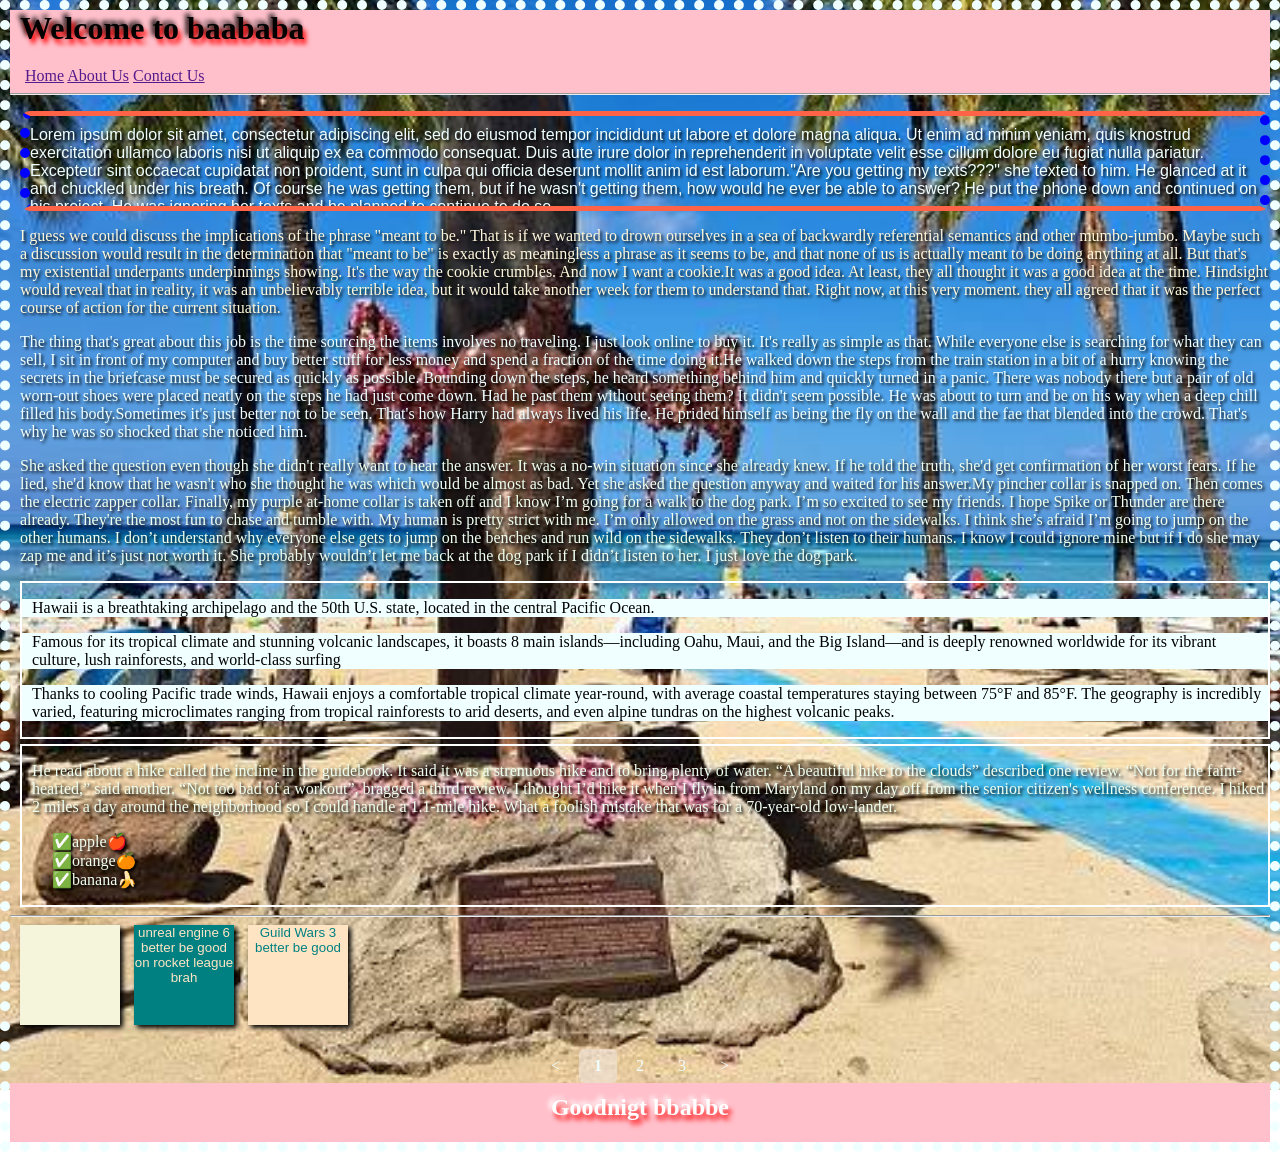
<file: index.html>
<!DOCTYPE html s>
<html lang="en">
<head>
    <meta charset="UTF-8">
    <meta name="viewport" content="width=device-width, initial-scale=1.0">
    <title>Document</title>
    <link rel="stylesheet" href = "style.css">
</head>
<body style ="margin: 0px 0px 0px 0px;">
    <header style = "background-color:pink ;">
        <h1 id="Raj" style ="margin: 0px 10px 20px 10px;"> Welcome to baababa</h1>
        <a href ="" style = "margin-left : 15px">Home</a>
        <a href ="">About Us</a>
        <a href ="">Contact Us</a>
        <hr>
    </header>
    <main ><p id="f">Lorem ipsum dolor sit amet, consectetur adipiscing elit, sed do eiusmod tempor incididunt ut labore et dolore magna aliqua. Ut enim ad minim veniam, quis knostrud exercitation ullamco laboris nisi ut aliquip ex ea commodo consequat. Duis aute irure dolor in reprehenderit in voluptate velit esse cillum dolore eu fugiat nulla pariatur. Excepteur sint occaecat cupidatat non proident, sunt in culpa qui officia deserunt mollit anim id est laborum."Are you getting my texts???" she texted to him. He glanced at it and chuckled under his breath. Of course he was getting them, but if he wasn't getting them, how would he ever be able to answer? He put the phone down and continued on his project. He was ignoring her texts and he planned to continue to do so.</p>
        <p id="p1">I guess we could discuss the implications of the phrase "meant to be." That is if we wanted to drown ourselves in a sea of backwardly referential semantics and other mumbo-jumbo. Maybe such a discussion would result in the determination that "meant to be" is exactly as meaningless a phrase as it seems to be, and that none of us is actually meant to be doing anything at all. But that's my existential underpants underpinnings showing. It's the way the cookie crumbles. And now I want a cookie.It was a good idea. At least, they all thought it was a good idea at the time. Hindsight would reveal that in reality, it was an unbelievably terrible idea, but it would take another week for them to understand that. Right now, at this very moment. they all agreed that it was the perfect course of action for the current situation.</p>
        <p id="p2">The thing that's great about this job is the time sourcing the items involves no traveling. I just look online to buy it. It's really as simple as that. While everyone else is searching for what they can sell, I sit in front of my computer and buy better stuff for less money and spend a fraction of the time doing it.He walked down the steps from the train station in a bit of a hurry knowing the secrets in the briefcase must be secured as quickly as possible. Bounding down the steps, he heard something behind him and quickly turned in a panic. There was nobody there but a pair of old worn-out shoes were placed neatly on the steps he had just come down. Had he past them without seeing them? It didn't seem possible. He was about to turn and be on his way when a deep chill filled his body.Sometimes it's just better not to be seen. That's how Harry had always lived his life. He prided himself as being the fly on the wall and the fae that blended into the crowd. That's why he was so shocked that she noticed him.</p>
        <P id="p3">She asked the question even though she didn't really want to hear the answer. It was a no-win situation since she already knew. If he told the truth, she'd get confirmation of her worst fears. If he lied, she'd know that he wasn't who she thought he was which would be almost as bad. Yet she asked the question anyway and waited for his answer.My pincher collar is snapped on. Then comes the electric zapper collar. Finally, my purple at-home collar is taken off and I know I’m going for a walk to the dog park. I’m so excited to see my friends. I hope Spike or Thunder are there already. They're the most fun to chase and tumble with. My human is pretty strict with me. I’m only allowed on the grass and not on the sidewalks. I think she’s afraid I’m going to jump on the other humans. I don’t understand why everyone else gets to jump on the benches and run wild on the sidewalks. They don’t listen to their humans. I know I could ignore mine but if I do she may zap me and it’s just not worth it. She probably wouldn’t let me back at the dog park if I didn’t listen to her. I just love the dog park.</P>
        
        <div id="container">
            <p>Hawaii is a breathtaking archipelago and the 50th U.S. state, located in the central Pacific Ocean. </p>
            <p> Famous for its tropical climate and stunning volcanic landscapes, it boasts 8 main islands—including Oahu, Maui, and the Big Island—and is deeply renowned worldwide for its vibrant culture, lush rainforests, and world-class surfing</p>
            <div>
                <p> Thanks to cooling Pacific trade winds, Hawaii enjoys a comfortable tropical climate year-round, with average coastal temperatures staying between 75°F and 85°F. The geography is incredibly varied, featuring microclimates ranging from tropical rainforests to arid deserts, and even alpine tundras on the highest volcanic peaks.</p>
            </div>
         </div>
         <div id="eleme">
         <p id="pele">He read about a hike called the incline in the guidebook. It said it was a strenuous hike and to bring plenty of water. “A beautiful hike to the clouds” described one review. “Not for the faint-hearted,” said another. “Not too bad of a workout”, bragged a third review. I thought I’d hike it when I fly in from Maryland on my day off from the senior citizen's wellness conference. I hiked 2 miles a day around the neighborhood so I could handle a 1.1-mile hike. What a foolish mistake that was for a 70-year-old low-lander.  </p>
         <ul id="fruit">
            <li id="apple">apple</li>
            <li id='orange'>orange</li>
            <li id="banana">banana</li>
         </ul>
         </div>
    </main>
    <hr>
    <button class ="b" id ="b1"><div id="box1"></div></button>
    <a href="https://www.unrealengine.com/news/the-road-to-ue-6"><button class ="b" id ="b2"><span id="rl">unreal engine 6 better be good on rocket league brah </span></button></a>
    <a href="https://www.guildwars3.com/en/"><button class ="b" id="b3"><div id ="gw"> Guild Wars 3 better be good</div></button></a>
    <div class="pagination">
        <a href="index.html"><</a>
        <a href="index.html" class="active">1</a>
        <a href="page2.html">2</a>
        <a href="page3.html">3</a>
        <a href="page2.html">></a>


    </div>
    <footer style = "background-color:pink ; ">
        <h2 style ="margin: 10px 10px 20px 10px;"> Goodnigt bbabbe</h2>
    </footer>
</body>
</html>
</file>
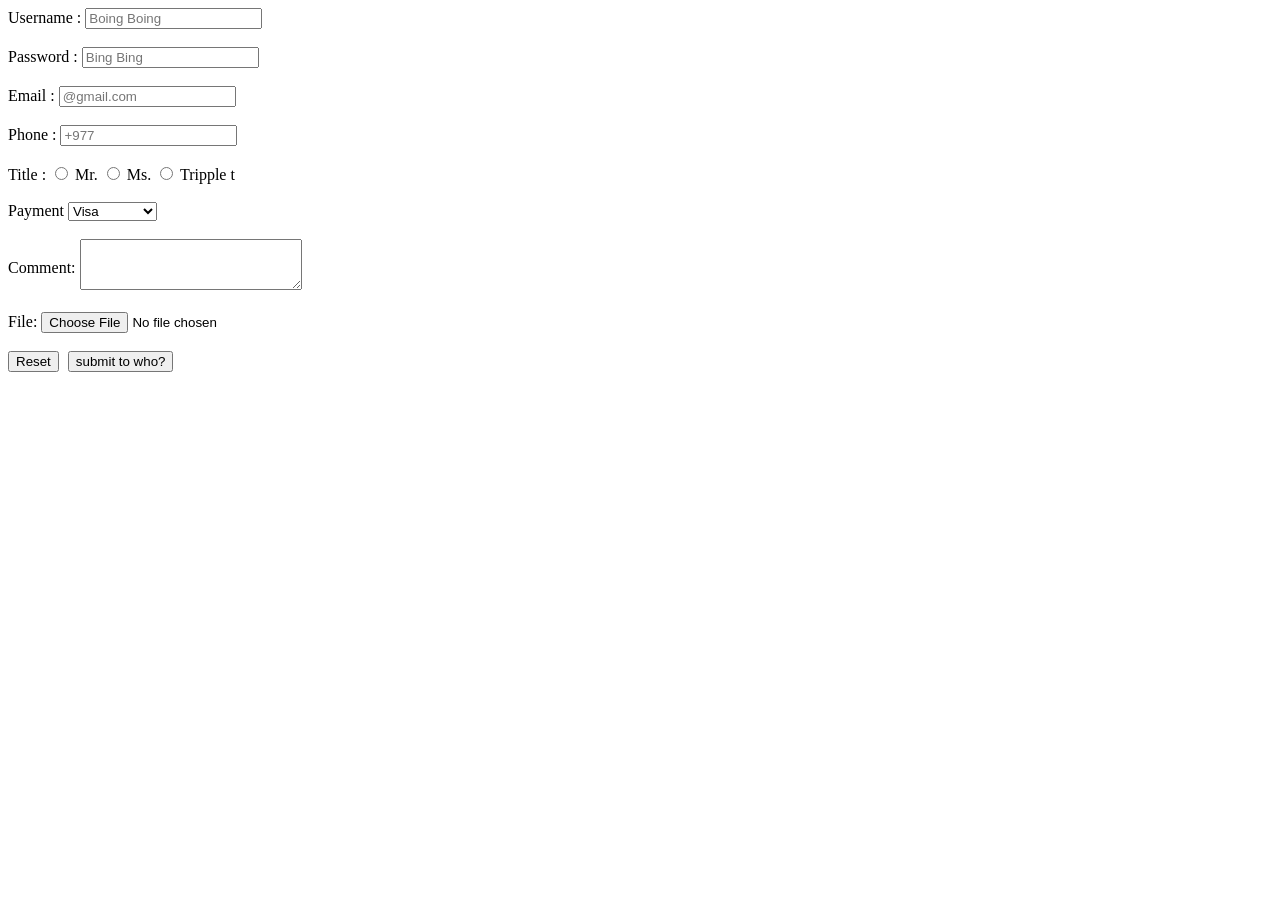
<file: form.html>
<!DOCTYPE html>
<html lang="en">
<head>
    <meta charset="UTF-8">
    <meta name="viewport" content="width=device-width, initial-scale=1.0">
    <title>BBB</title>
</head>
<body>
  <form action="index.php" method = "POST" enctype = "multipart/form-data">
    <label for = "username"> Username : </label>  
    <input type = "text" id ="username" placeholder ="Boing Boing" minlength ="8" maxlength = "15" required>
    <br> 
    <br>

    <label for = "password"> Password : </label>  
    <input type = "password" id = "Password" placeholder = "Bing Bing" minlength ="8" maxlength = "15" required>
    <br> 
    <br>
    <label for = "Email"> Email : </label> 
    <input type = "email" id = "email" placeholder = "@gmail.com" required>
    <br>
    <br>
    <label for = "Phone"> Phone : </label> 
    <input type = "Tel" id = "Phone" placeholder = "+977" required pattern="[0-9]{10}">
    <br>
    <br>
    <label for = "Title"> Title :</label>
    <input type = "radio" id ="Mr" name = "R">
    <label for = "Mr."> Mr. </label> 
    <input type = "radio" id ="Ms." name = "R">
    <label for = "Ms. "> Ms. </label> 
    <input type = "radio" id ="TTT" name = "R">
    <label for = "tRIPPLE t"> Tripple t </label> 
    <br><br>
    <label for = "Payment "> Payment </label> 
    <select>
        <option value = "Visa">Visa</option>
         <option value = "Mastercard">Mastercard</option>
          <option value = "Giftcard">Giftcard</option>
    </select>

    <br><br>
    <label for = "comment " style="position : relative; bottom :17px;"> Comment:  </label> 
        <textarea id ="comment" rows="3" cols="25"></textarea>
    <br><br>
    <label for ="file">File:</label>
    <input type = "File" id ="file" accept = "image/png, image/jpeg, audio/wav">
    <br><Br>
    <input type = "reset" style = "margin-right: 5px" > 
    <input type = "submit" value ="submit to who?"> 
  </form>
</body>
</html>
</file>
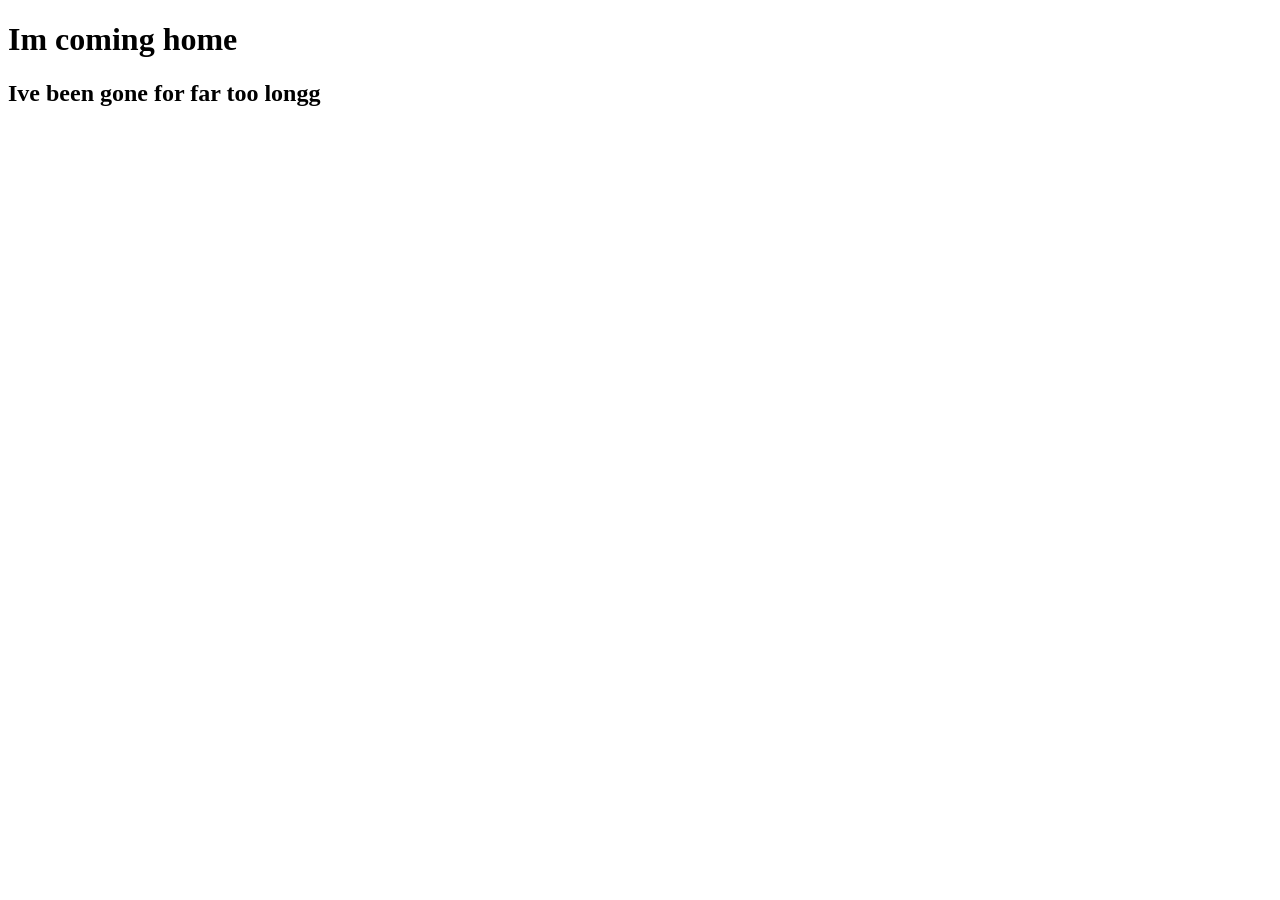
<file: lyrics.html>
<!DOCTYPE html>
<html lang="en">
<head>
    <meta charset="UTF-8">
    <meta name="viewport" content="width=device-width, initial-scale=1.0">
    <title>Document</title>
</head>
<body>
    <h1>Im coming home <br></h1>
    <h2>Ive been gone for far too longg</h2>
    
</body>
</html>
</file>
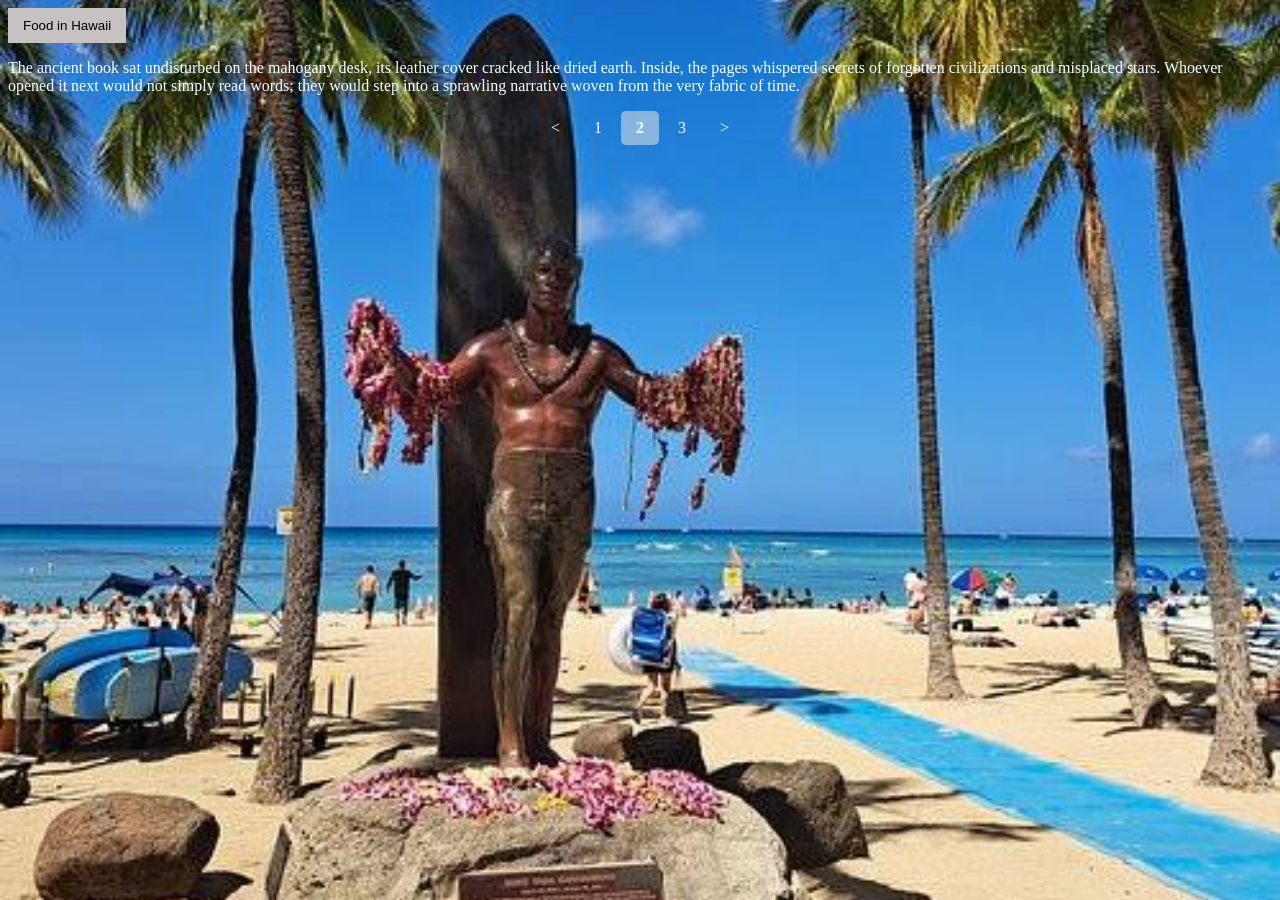
<file: page2.html>
<!DOCTYPE html>
<html lang="en">
<head>
    <meta charset="UTF-8">
    <meta name="viewport" content="width=device-width, initial-scale=1.0">
    <title>Document</title>
    <link rel="stylesheet" href = "style2.css">
</head>
<body>
    <div class ="dropdown">
        <button>Food in Hawaii</button>
        <div class="content">
            <a href="">Poke Bowl</a>
            <a href="">Loco Moco</a>
            <a href="">Spam Musubi</a>
        
        </div>
    </div>
    <P>The ancient book sat undisturbed on the mahogany desk, its leather cover cracked like dried earth. Inside, the pages whispered secrets of forgotten civilizations and misplaced stars. Whoever opened it next would not simply read words; they would step into a sprawling narrative woven from the very fabric of time.</P>
    <div class="pagination">
        <a href="index.html"><</a>
        <a href="index.html" >1</a>
        <a href="page2.html" class="active">2</a>
        <a href="page3.html">3</a>
        <a href="page3.html">></a>


    </div>
</body>
</html>
</file>
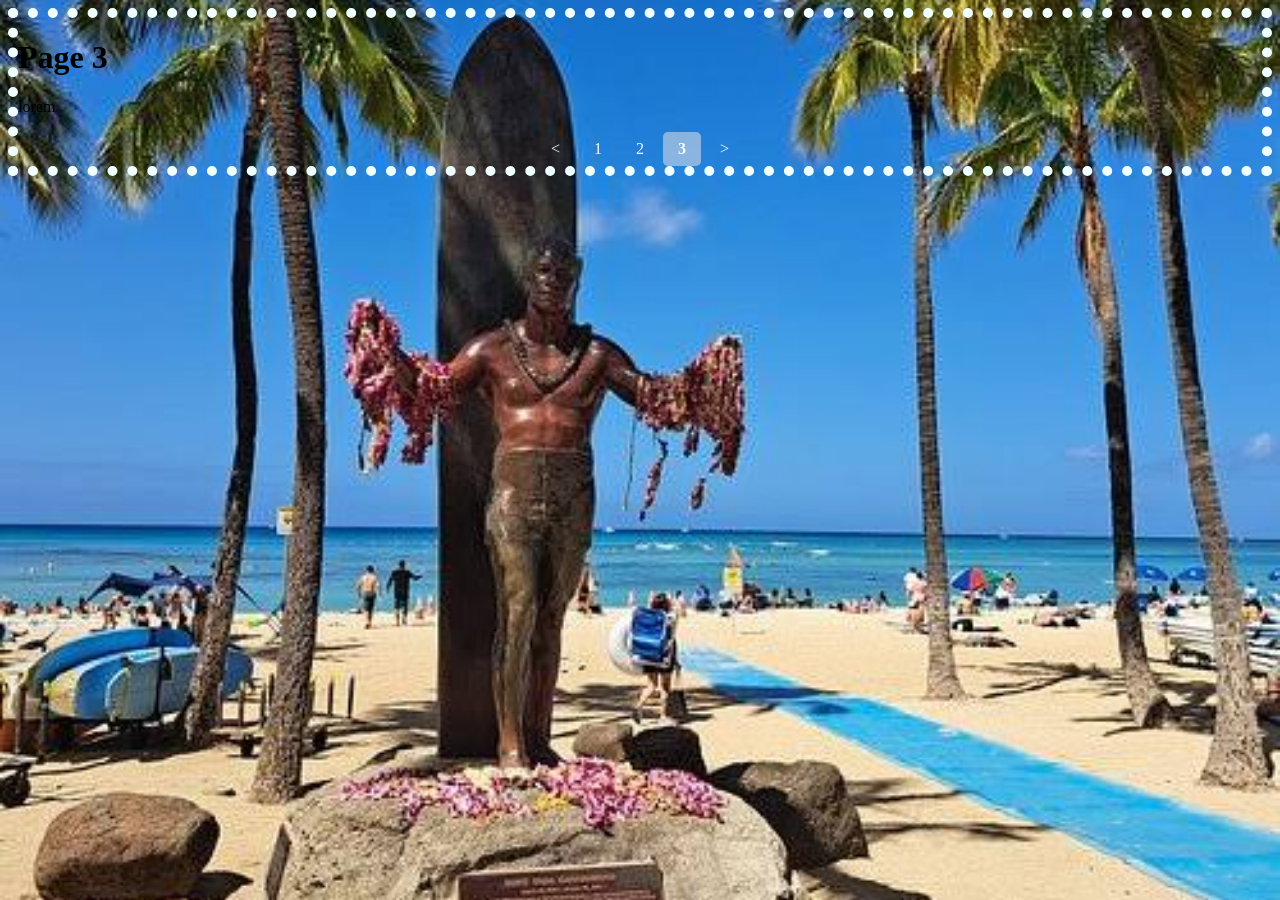
<file: page3.html>
<!DOCTYPE html>
<html lang="en">
<head>
    <meta charset="UTF-8">
    <meta name="viewport" content="width=device-width, initial-scale=1.0">
    <title>Document</title>
    <link rel="stylesheet" href = "style.css">
</head>
<body>
    <h1>Page 3</h1>
    <p> lorem   </p>
    <div class="pagination">
        <a href="page2.html"><</a>
        <a href="index.html">1</a>
        <a href="page2.html">2</a>
        <a href="page3.html" class="active">3</a>
        <a href="page3.html">></a>


    </div>
</body>
</html>
</file>
<file: style.css>
#raj{
    text-shadow: 3px 5px 5px red, -3px -3px 5px ;
}
body{
            background-image : url(images.jpg);
            background-repeat: no-repeat;
            background-position:center;
            background-attachment:fixed;
            border: 10px dotted azure;
            display: flow-root;
            background-size:cover;
           
        ;
        }
main{
            color : rebeccapurple;
            margin-left: 10px;
        }
#f{
    color : azure;
    font-family: Arial;
    border-left : 10px dotted blue;
    border-right : 10px dotted blue;
    border-top: 5px solid tomato;
    border-bottom: 5px solid tomato;
    border-radius: 10px;
    padding-top: 10px;
    padding-bottom: 10px;
    height: 100px;
    overflow: auto;
    text-shadow: 2px 2px 3px black;
}
#p1{
    color :cornsilk;
    font-family: verdana;
    text-shadow: 2px 2px 3px black;
}     
 
#p2{
    color : azure;
   font-family: verdana;
    text-shadow: 2px 2px 3px black;
    
} 

#p3{
    color :honeydew;
    text-shadow: 2px 2px 3px black;
    font-family: "lucida console";
} 

#box1{
    width: 100px;
    height: 100px;
    background-color : beige;
    margin-left: 10px;
    box-shadow : 3px 3px 5px;
    margin-right: auto;
    float : left;
    margin-right: 10px;
    margin-bottom:20px;
    
}
#rl{
    background-color: teal;
    display:block;
    width: 100px;
    height: 100px;
    float: left;
    box-shadow: 3px 3px 5px black;
    margin-bottom: 20px;
    margin-right:10px;
    color:bisque;
    
    
    }
#gw{
    background-color :bisque;
    width: 100px;
    height: 100px;
    float: left;
    box-shadow: 3px 3px 5px black;
    margin-bottom: 20px;
    margin-right:10px;
    color:teal;
}
footer{
   
   
    text-shadow: 3px 5px 5px red, -3px -3px 5px;
    padding:1px;
    text-align: center;
    margin-bottom:0px;
    color:white;
   
}
*{
    box-sizing: border-box;
}
#container{
    border:2px solid white;
}
#container p{
    background-color:azure;
    color:black;
    padding-left:10px;
}
.b{
    padding:0;
    background:transparent;
    border:0px;
    transition: transform 0.2s ease;
}
.b:hover{
    transform:scale(1.05);
    

}
.b:active{
   transform: rotate(-180deg) scale(0.80);
  box-shadow: 0 10px 20px rgba(0,0,0,0.2)  
}
p:hover{
    background-color:rgb(243, 234, 234, 0.5 );
    
    font-size:1.025em;
    transition: transform 0.5s ease;
    transform:scale(1.02);
    
    
}

#apple::after{
    content: "🍎";
}

#orange::after{
    content: "🍊";
}

#banana::after{
    content: "🍌";
}

#eleme{
    margin-top:5px;
    border:2px solid white;
    color:honeydew;
    padding-left:10px;
    text-shadow:2px 2px 3px black;
    font-family: "lucida console";
}

li:hover{
    background-color:rgb(243, 234, 234, 0.5 );
    
    font-size:1.05em;
    transition: transform 0.2s ease;
    transform:scale(1.05);
   
    
}
p::selection{
     background-color:black;
    color:azure;

}
li::selection{
    background-color:black;
    color:azure;

}
#fruit li::marker{
    content :"✅";
    
}
.pagination{
    text-align:center;
}
.pagination a{
    color: azure;
    text-decoration:none;
    padding: 8px 15px;
    display: inline-block;
}

.pagination a.active{
    background-color:rgb(243, 234, 234, 0.5 );
    font-weight:bold;
    border-radius: 5px;

}

.pagination a:hover:not(.active){
    background-color:rgb(243, 234, 234, 0.5 );
    border-radius: 5px;
}
</file>
<file: style2.css>
.pagination{
    text-align:center;
}
.pagination a{
    color: azure;
    text-decoration:none;
    padding: 8px 15px;
    display: inline-block;
}

.pagination a.active{
    background-color:rgb(243, 234, 234, 0.5 );
    font-weight:bold;
    border-radius: 5px;

}

.pagination a:hover:not(.active){
    background-color:rgb(243, 234, 234, 0.5 );
    border-radius: 5px;
}

body{
    background-image:url(images.jpg);
    background-repeat: no-repeat;
    background-position:center;
    background-attachment:fixed;
    background-size:cover;
    color:azure;
}

.dropdown button {
    background-color:rgb(199, 194, 194);
    padding: 10px 15px;
    border:none;
    cursor:pointer;
}

.dropdown a{
    display: block;
    color:azure;
    text-decoration:none;
    padding: 10px 15px;

}
.dropdown .content{
    background-color:rgb(32, 32, 32);
    display:none;
    position: absolute;
    min-width:100px;
    box-shadow: 2px 2px 5px rgb(44, 42, 42, 0.8);
}

.dropdown:hover .content{
    display:block;
}

.dropdown:hover button{
    background-color: rgb(153, 150, 150,0.9);
}
.dropdown a:hover{
    background-color: rgb(153, 150, 150,0.7);
}
.dropdown{
    display:inline;
}
</file>
